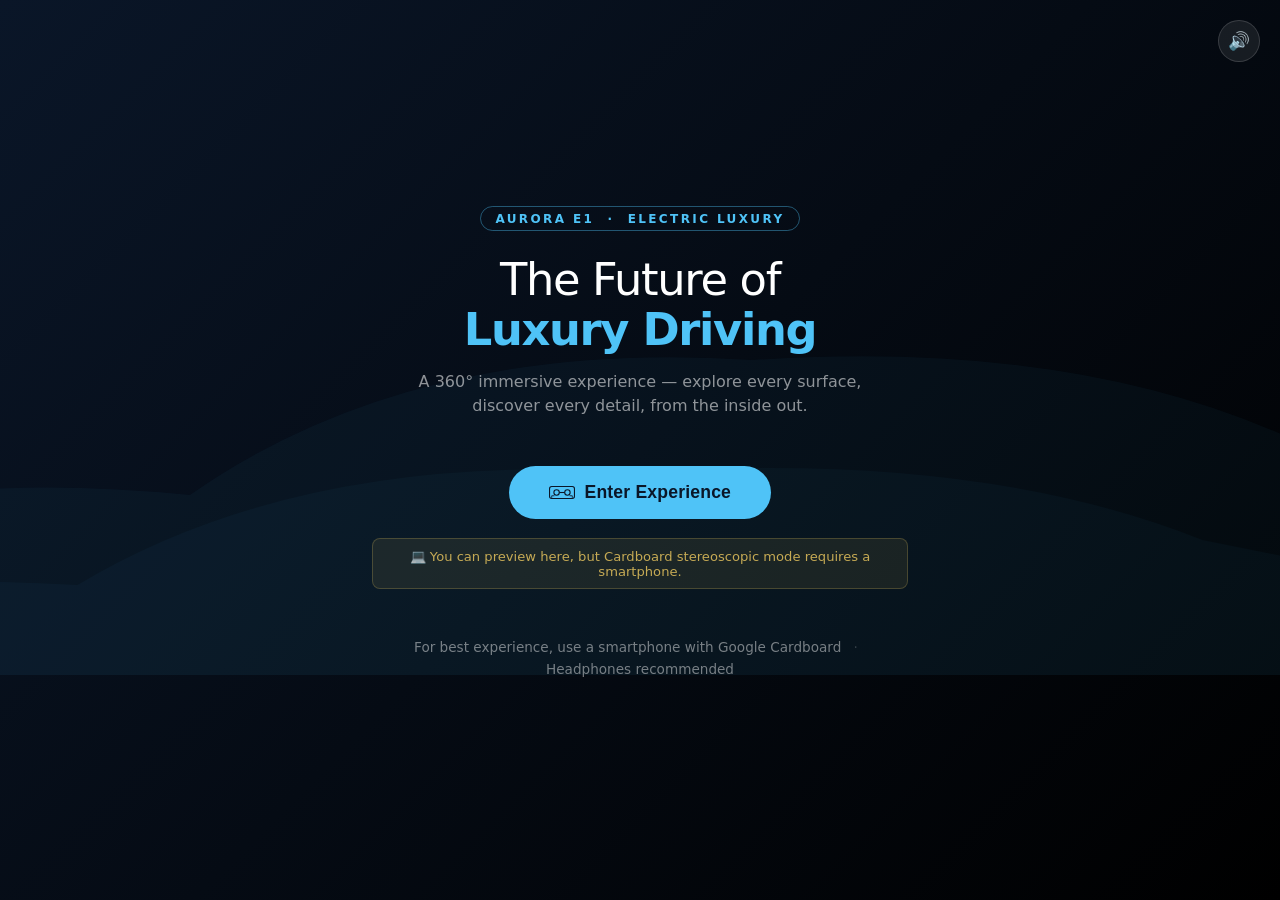
<file: index.html>
<!DOCTYPE html>
<html lang="en">
<head>
  <meta charset="utf-8">
  <meta name="viewport" content="width=device-width, initial-scale=1">
  <title>Aurora E1 — A 360° VR Experience</title>
  <link rel="stylesheet" href="css/styles.css">
</head>
<body>
  <div class="bg-silhouette"></div>

  <button class="mute-toggle" id="mute-btn" title="Toggle sound" aria-label="Toggle sound">🔊</button>

  <div class="landing-container">
    <div class="brand-badge">Aurora E1 &nbsp;·&nbsp; Electric Luxury</div>

    <h1>The Future of<br><span>Luxury Driving</span></h1>
    <p class="tagline">A 360° immersive experience — explore every surface,<br>discover every detail, from the inside out.</p>

    <button class="enter-button" id="enter-btn">
      <svg class="cardboard-icon" viewBox="0 0 48 24" fill="none" xmlns="http://www.w3.org/2000/svg" aria-hidden="true">
        <rect x="1" y="1" width="46" height="22" rx="4" stroke="#0a1628" stroke-width="2" fill="none"/>
        <circle cx="14" cy="12" r="5" stroke="#0a1628" stroke-width="2" fill="none"/>
        <circle cx="34" cy="12" r="5" stroke="#0a1628" stroke-width="2" fill="none"/>
        <line x1="19" y1="12" x2="29" y2="12" stroke="#0a1628" stroke-width="2"/>
        <polyline points="5,22 5,18 10,18" stroke="#0a1628" stroke-width="1.5" fill="none"/>
        <polyline points="43,22 43,18 38,18" stroke="#0a1628" stroke-width="1.5" fill="none"/>
      </svg>
      Enter Experience
    </button>

    <p class="desktop-note" id="desktop-note">
      💻 You can preview here, but Cardboard stereoscopic mode requires a smartphone.
    </p>

    <p class="instructions">
      For best experience, use a smartphone with Google Cardboard
      <span class="dot-divider">·</span>
      Headphones recommended
    </p>
  </div>

  <script>
    const isMobile = /Mobi|Android|iPhone|iPad/i.test(navigator.userAgent);
    if (!isMobile) {
      document.getElementById('desktop-note').style.display = 'block';
    }

    let muted = false;
    const muteBtn = document.getElementById('mute-btn');
    muteBtn.addEventListener('click', () => {
      muted = !muted;
      muteBtn.textContent = muted ? '🔇' : '🔊';
      sessionStorage.setItem('aurora_muted', muted ? '1' : '0');
    });

    const enterBtn = document.getElementById('enter-btn');
    enterBtn.addEventListener('click', () => {
      // iOS device-orientation permission must be requested on user gesture
      if (typeof DeviceOrientationEvent !== 'undefined' &&
          typeof DeviceOrientationEvent.requestPermission === 'function') {
        DeviceOrientationEvent.requestPermission().catch(() => {});
      }
      window.location.href = 'vr.html';
    });
  </script>
</body>
</html>
</file>
<file: css/styles.css>
* {
  box-sizing: border-box;
}

body {
  margin: 0;
  font-family: 'Inter', -apple-system, system-ui, sans-serif;
  background: linear-gradient(135deg, #0a1628 0%, #000 100%);
  color: white;
  height: 100vh;
  display: flex;
  align-items: center;
  justify-content: center;
  text-align: center;
  overflow: hidden;
}

.bg-silhouette {
  position: fixed;
  inset: 0;
  background: url('data:image/svg+xml,<svg xmlns="http://www.w3.org/2000/svg" viewBox="0 0 1200 400"><path d="M100 300 Q200 200 400 220 Q500 150 650 160 Q800 150 900 200 Q1000 220 1100 260 L1100 300 Z" fill="rgba(79,195,247,0.04)"/><path d="M50 300 Q150 250 350 260 Q450 200 600 210 Q750 200 850 240 Q950 260 1050 280 L1050 300 Z" fill="rgba(79,195,247,0.03)"/></svg>') center/cover no-repeat;
  z-index: 0;
}

.landing-container {
  max-width: 600px;
  padding: 2rem;
  position: relative;
  z-index: 1;
}

.brand-badge {
  display: inline-block;
  font-size: 0.75rem;
  font-weight: 600;
  letter-spacing: 0.2em;
  text-transform: uppercase;
  color: #4FC3F7;
  border: 1px solid rgba(79, 195, 247, 0.4);
  padding: 0.3rem 0.9rem;
  border-radius: 999px;
  margin-bottom: 1.5rem;
}

h1 {
  font-size: 2.8rem;
  font-weight: 300;
  letter-spacing: -0.03em;
  line-height: 1.1;
  margin: 0 0 0.5rem;
}

h1 span {
  font-weight: 700;
  color: #4FC3F7;
}

.tagline {
  color: rgba(255, 255, 255, 0.55);
  font-size: 1rem;
  margin-bottom: 3rem;
  line-height: 1.5;
}

.enter-button {
  background: #4FC3F7;
  color: #0a1628;
  border: none;
  padding: 1rem 2.5rem;
  font-size: 1.1rem;
  font-weight: 700;
  border-radius: 999px;
  cursor: pointer;
  transition: transform 0.2s, box-shadow 0.2s;
  display: inline-flex;
  align-items: center;
  gap: 0.6rem;
  letter-spacing: 0.01em;
}

.enter-button:hover {
  transform: translateY(-2px);
  box-shadow: 0 10px 40px rgba(79, 195, 247, 0.35);
}

.enter-button:active {
  transform: translateY(0);
}

.cardboard-icon {
  width: 26px;
  height: auto;
  display: inline-block;
}

.desktop-note {
  display: none;
  margin-top: 1.2rem;
  font-size: 0.82rem;
  color: rgba(255, 215, 100, 0.75);
  background: rgba(255, 215, 100, 0.08);
  border: 1px solid rgba(255, 215, 100, 0.2);
  border-radius: 8px;
  padding: 0.6rem 1rem;
}

.instructions {
  margin-top: 3rem;
  font-size: 0.85rem;
  opacity: 0.45;
  line-height: 1.6;
}

.dot-divider {
  display: inline-block;
  margin: 0 0.5rem;
  opacity: 0.4;
}

.mute-toggle {
  position: fixed;
  top: 1.25rem;
  right: 1.25rem;
  background: rgba(255,255,255,0.08);
  border: 1px solid rgba(255,255,255,0.15);
  border-radius: 50%;
  width: 42px;
  height: 42px;
  display: flex;
  align-items: center;
  justify-content: center;
  cursor: pointer;
  font-size: 1.1rem;
  transition: background 0.2s;
  z-index: 10;
}

.mute-toggle:hover {
  background: rgba(255,255,255,0.15);
}
</file>
